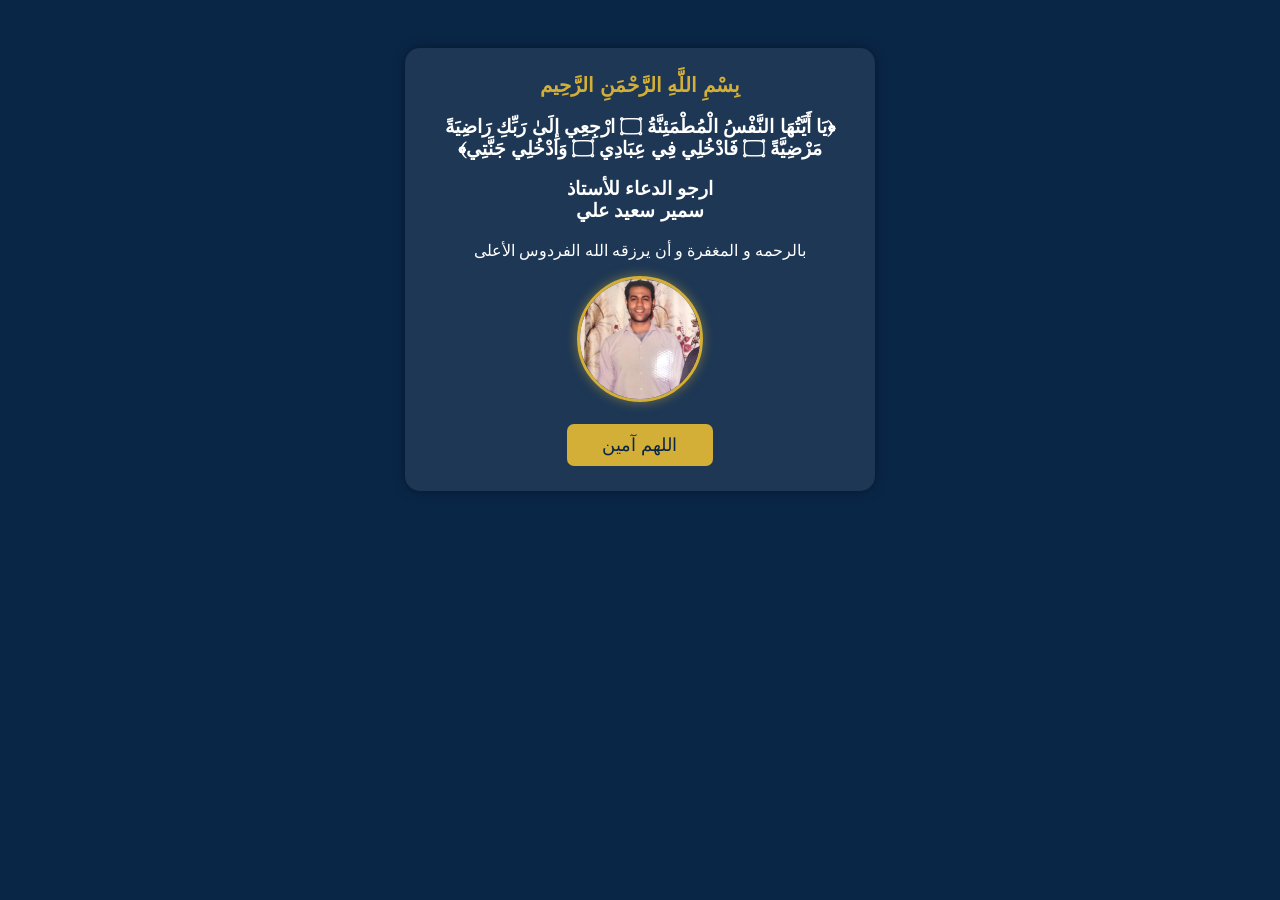
<file: index.html>
<!DOCTYPE html>
<html lang="ar" dir="rtl">
<head>
<meta charset="UTF-8">
<meta name="viewport" content="width=device-width, initial-scale=1.0">
<link rel="shortcut icon" href="WhatsApp Image 2026-05-30 at 21.33.11.jpeg" type="image/x-icon">
<title>مكتب خالد سعيد للمحاسبة</title>

<style>
    body {
        font-family: "Tajawal", Arial, sans-serif;
        background-color: #0A2647;
        color: white;
        text-align: center;
        padding: 40px;
        animation: fadeIn 1.4s ease-in-out;
    }

    .container {
        max-width: 420px;
        margin: auto;
        background: rgba(255, 255, 255, 0.08);
        padding: 25px;
        border-radius: 15px;
        box-shadow: 0 0 12px rgba(0,0,0,0.4);
        animation: fadeUp 1.2s ease;
    }

    .bismillah {
        font-size: 20px;
        margin-bottom: 10px;
        color: #D4AF37;
        font-weight: bold;
    }

    .images {
        display: flex;
        justify-content: center;
        gap: 20px;
        margin-top: 15px;
    }

    .images img {
        width: 120px;
        height: 120px;
        border-radius: 50%;
        object-fit: cover;
        border: 3px solid #D4AF37;
        box-shadow: 0 0 12px rgba(212,175,55,0.5);
        opacity: 0;
        animation: fadeInImage 1.5s forwards;
    }

    .images img:nth-child(2) {
        animation-delay: 0.4s;
    }

    button {
        margin-top: 22px;
        padding: 10px 35px;
        background-color: #D4AF37;
        border: none;
        border-radius: 7px;
        color: #0A2647;
        font-size: 18px;
        cursor: pointer;
        transition: 0.3s;
    }

    button:hover {
        transform: scale(1.05);
        opacity: 0.85;
    }

    @keyframes fadeIn {
        from {opacity: 0;}
        to {opacity: 1;}
    }

    @keyframes fadeUp {
        from {opacity: 0; transform: translateY(15px);}
        to {opacity: 1; transform: translateY(0);}
    }

    @keyframes fadeInImage {
        from {opacity: 0; transform: scale(0.85);}
        to {opacity: 1; transform: scale(1);}
    }
</style>
</head>
<body>

<div class="container">

    <div class="bismillah">بِسْمِ اللَّهِ الرَّحْمَنِ الرَّحِيم</div>

    <h3>
        ﴿يَا أَيَّتُهَا النَّفْسُ الْمُطْمَئِنَّةُ ۝ ارْجِعِي إِلَىٰ رَبِّكِ رَاضِيَةً مَرْضِيَّةً ۝ فَادْخُلِي فِي عِبَادِي ۝ وَادْخُلِي جَنَّتِي﴾
    </h3>
    <h3>
        ارجو الدعاء للأستاذ
        <br>سمير سعيد علي
    </h3>
    <p>بالرحمه و المغفرة و أن يرزقه الله الفردوس الأعلى</p>

    <div class="images">
               <img src="WhatsApp Image 2026-04-25 at 22.14.37.jpeg" alt="">
    </div>

    <button onclick="window.location.href='khaled said.html'">اللهم آمين</button>
</div>

</body>
</html>
</file>
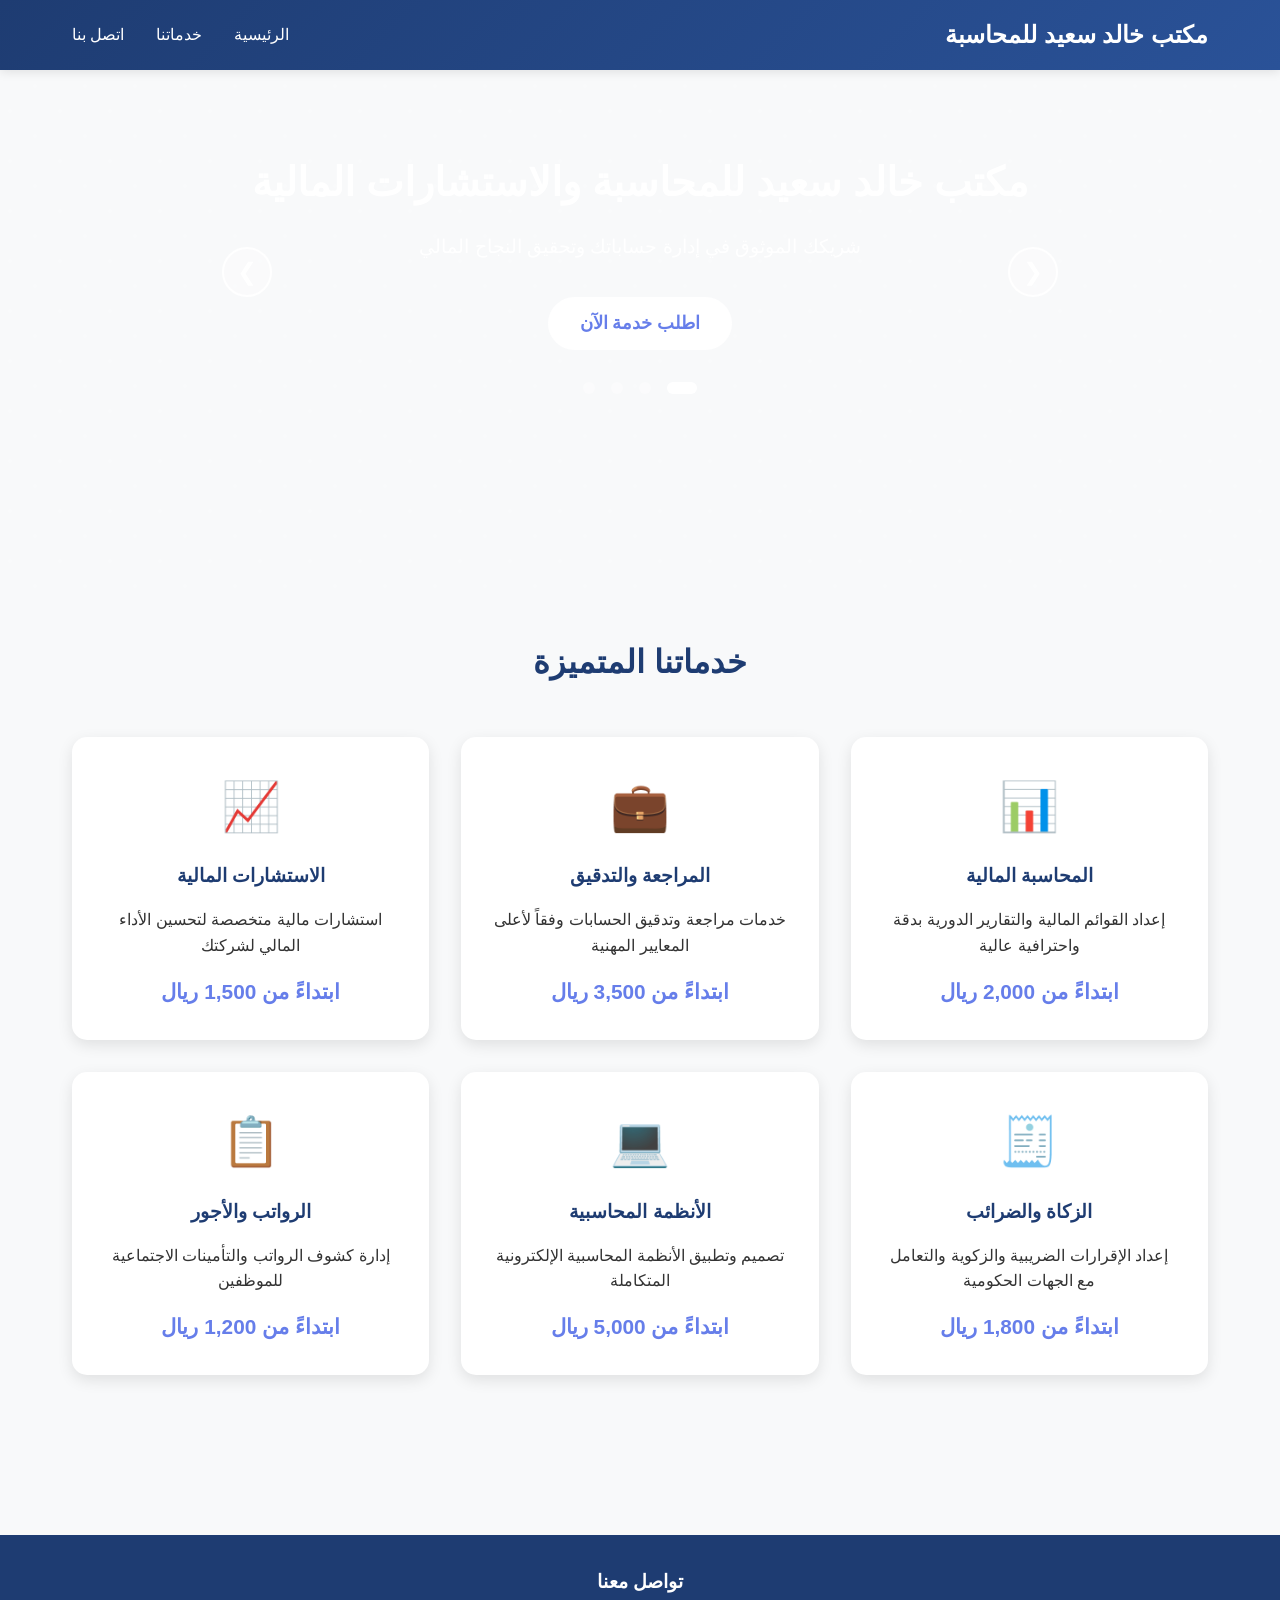
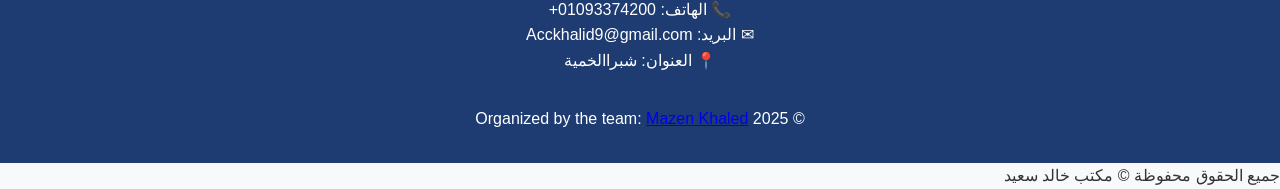
<file: gorge.html>
<!DOCTYPE html>
<html dir="rtl" lang="ar">
<head>
    <meta charset="UTF-8">
    <meta name="viewport" content="width=device-width, initial-scale=1.0">
    <title>مكتب خالد سعيد للمحاسبة والاستشارات المالية</title>
   <link rel="stylesheet" href="style.css">
</head>
<body>
    <header>
        <nav>
            <div class="logo" onclick="showPage('home')"> مكتب خالد سعيد للمحاسبة</div>
            <ul>
                <li><a onclick="showPage('home')">الرئيسية</a></li>
                <li><a onclick="scrollToServices()">خدماتنا</a></li>
                <li><a onclick="scrollToContact()">اتصل بنا</a></li>
            </ul>
        </nav>
    </header>

    <div id="homePage" class="page active">
        <section class="hero">
           
            
            <div class="carousel-container">
                <button class="carousel-arrow right" onclick="changeSlide(1)">❮</button>
                <button class="carousel-arrow left" onclick="changeSlide(-1)">❯</button>
                
                <div class="carousel-slide active">
                    <h1>مكتب خالد سعيد للمحاسبة والاستشارات المالية</h1>
                    <p>شريكك الموثوق في إدارة حساباتك وتحقيق النجاح المالي</p>
                    <button class="cta-button" onclick="scrollToServices()">
                        اطلب خدمة الآن
                    </button>
                </div>

                <div class="carousel-slide">
                    <h1>خدمات محاسبية احترافية 📊</h1>
                    <p>نقدم حلول محاسبية متكاملة للشركات والمؤسسات بأعلى معايير الجودة والدقة. فريق من المحاسبين المعتمدين في خدمتك.</p>
                    <button class="cta-button" onclick="scrollToServices()">
                        استكشف خدماتنا
                    </button>
                </div>

                <div class="carousel-slide">
                    <h1>استشارات مالية متخصصة 💼</h1>
                    <p>نساعدك في اتخاذ القرارات المالية الصحيحة وتحقيق أهدافك التجارية من خلال استشارات مالية دقيقة ومدروسة.</p>
                    <button class="cta-button" onclick="scrollToServices()">
                        احصل على استشارة
                    </button>
                </div>

                <div class="carousel-slide">
                    <h1>حلول الزكاة والضرائب 🧾</h1>
                    <p>نسهل عليك التعامل مع الهيئات الحكومية ونضمن الامتثال الكامل للأنظمة الضريبية والزكوية في المملكة.</p>
                    <button class="cta-button" onclick="scrollToServices()">
                        ابدأ الآن
                    </button>
                </div>


                <div class="carousel-dots">
                    <span class="dot active" onclick="goToSlide(0)"></span>
                    <span class="dot" onclick="goToSlide(1)"></span>
                    <span class="dot" onclick="goToSlide(2)"></span>
                    <span class="dot" onclick="goToSlide(3)"></span>
                </div>
            </div>
        </section>

        <div class="container">
            <section id="services">
                <h2 class="section-title">خدماتنا المتميزة</h2>
                <div class="services">
                    <div class="service-card" onclick="showServiceDetails('accounting')">
                        <div class="service-icon">📊</div>
                        <h3>المحاسبة المالية</h3>
                        <p>إعداد القوائم المالية والتقارير الدورية بدقة واحترافية عالية</p>
                        <div class="service-price">ابتداءً من 2,000 ريال</div>
                    </div>
                    <div class="service-card" onclick="showServiceDetails('audit')">
                        <div class="service-icon">💼</div>
                        <h3>المراجعة والتدقيق</h3>
                        <p>خدمات مراجعة وتدقيق الحسابات وفقاً لأعلى المعايير المهنية</p>
                        <div class="service-price">ابتداءً من 3,500 ريال</div>
                    </div>
                    <div class="service-card" onclick="showServiceDetails('consulting')">
                        <div class="service-icon">📈</div>
                        <h3>الاستشارات المالية</h3>
                        <p>استشارات مالية متخصصة لتحسين الأداء المالي لشركتك</p>
                        <div class="service-price">ابتداءً من 1,500 ريال</div>
                    </div>
                    <div class="service-card" onclick="showServiceDetails('tax')">
                        <div class="service-icon">🧾</div>
                        <h3>الزكاة والضرائب</h3>
                        <p>إعداد الإقرارات الضريبية والزكوية والتعامل مع الجهات الحكومية</p>
                        <div class="service-price">ابتداءً من 1,800 ريال</div>
                    </div>
                    <div class="service-card" onclick="showServiceDetails('systems')">
                        <div class="service-icon">💻</div>
                        <h3>الأنظمة المحاسبية</h3>
                        <p>تصميم وتطبيق الأنظمة المحاسبية الإلكترونية المتكاملة</p>
                        <div class="service-price">ابتداءً من 5,000 ريال</div>
                    </div>
                    <div class="service-card" onclick="showServiceDetails('payroll')">
                        <div class="service-icon">📋</div>
                        <h3>الرواتب والأجور</h3>
                        <p>إدارة كشوف الرواتب والتأمينات الاجتماعية للموظفين</p>
                        <div class="service-price">ابتداءً من 1,200 ريال</div>
                    </div>
                </div>
            </section>
        </div>
    </div>

    <div id="servicePage" class="page">
        <div class="container">
            <button class="back-button" onclick="showPage('home')">← العودة للخدمات</button>
            <div class="service-details">
                <div class="success-message" id="successMessage">
                    ✓ تم إرسال طلبك وتأكيد الدفع بنجاح! سنتواصل معك قريباً
                </div>
                
                <div id="serviceContent"></div>

                <form id="serviceForm">
                    <h3 style="color: #1e3c72; margin: 2rem 0 1rem 0;">معلومات الطلب</h3>
                    
                    <div class="form-group">
                        <label for="name">الاسم الكامل *</label>
                        <input type="text" id="name" required placeholder="أدخل اسمك الكامل">
                    </div>
                    
                    <div class="form-group">
                        <label for="email">البريد الإلكتروني *</label>
                        <input type="email" id="email" required placeholder="example@email.com">
                    </div>
                    
                    <div class="form-group">
                        <label for="phone">رقم الهاتف *</label>
                        <input type="tel" id="phone" required placeholder="05xxxxxxxx">
                    </div>
                    
                    <div class="form-group">
                        <label for="company">اسم الشركة</label>
                        <input type="text" id="company" placeholder="اسم شركتك (اختياري)">
                    </div>

                    <div class="form-group">
                        <label for="notes">ملاحظات إضافية</label>
                        <textarea id="notes" placeholder="أي معلومات إضافية تود إخبارنا بها..."></textarea>
                    </div>

                    <h3 style="color: #1e3c72; margin: 2rem 0 1rem 0;">رفع المستندات المطلوبة</h3>
                    
                    <div class="form-group">
                        <label class="file-upload-area" onclick="document.getElementById('fileInput').click()">
                            <div style="font-size: 3rem;">📎</div>
                            <div style="margin-top: 1rem;">اضغط هنا لرفع الملفات</div>
                            <div style="font-size: 0.9rem; color: #666; margin-top: 0.5rem;">
                                يمكنك رفع ملفات PDF, JPG, PNG, DOC
                            </div>
                            <input type="file" id="fileInput" multiple accept=".pdf,.jpg,.jpeg,.png,.doc,.docx">
                        </label>
                        <div class="uploaded-files" id="uploadedFiles"></div>
                    </div>

                    <div class="payment-section">
                        <h3>💳 معلومات الدفع</h3>
                        <div class="price-display" id="priceDisplay">0 ريال</div>
                        
                        <div class="alert-box">
                            الدفع آمن ومحمي بنسبة 100%
                        </div>

                        <label style="margin-top: 1rem;">اختر طريقة الدفع *</label>
                        <div class="payment-methods">
                            <div class="payment-method" onclick="selectPayment('cash', event)">
                                <div style="font-size: 2rem;">💵</div>
                                <div>الدفع عند الاستلام</div>
                            </div>
                            <div class="payment-method" onclick="selectPayment('instapay', event)">
                                <div style="font-size: 2rem;">📱</div>
                                <div>InstaPay</div>
                            </div>
                        </div>

                        <div id="instaPayDetails" style="display: none; margin-top: 1.5rem;">
                            <div class="alert-box" style="background: #2196F3;">
                                قم بتحويل المبلغ عبر InstaPay ثم ارفع صورة من الإيصال
                            </div>
                            <div class="form-group">
                                <label>رقم InstaPay للتحويل:</label>
                                <div style="background: #f0f2ff; padding: 1rem; border-radius: 8px; text-align: center; font-size: 1.2rem; font-weight: bold; color: #1e3c72;">
                                    0123456789
                                </div>
                            </div>
                            <div class="form-group">
                                <label>رفع صورة إيصال الدفع *</label>
                                <label class="file-upload-area" style="padding: 1.5rem;" onclick="document.getElementById('paymentScreenshot').click()">
                                    <div style="font-size: 2.5rem;">📸</div>
                                    <div style="margin-top: 0.5rem;">اضغط لرفع صورة الإيصال</div>
                                    <input type="file" id="paymentScreenshot" accept="image/*">
                                </label>
                                <div id="screenshotPreview"></div>
                            </div>
                        </div>

                        <div id="cashDetails" style="display: none; margin-top: 1.5rem;">
                            <div class="alert-box" style="background: #4caf50;">
                                ✓ سيتم الدفع عند استلام الخدمة أو زيارة المكتب
                            </div>
                        </div>
                    </div>

                    <button type="submit" class="submit-button" id="submitButton" disabled>
                        إتمام الطلب والدفع
                    </button>
                </form>
            </div>
        </div>
    </div>

    <footer id="contact">
        <h3>تواصل معنا</h3>
        <p>📞 الهاتف: 01093374200+</p>
        <p>✉ البريد: Acckhalid9@gmail.com</p>
        <p>📍 العنوان: شبراالخمية</p>
        <p style="margin-top: 2rem;">© 2025 Organized by the team:
            <a href="https://mazen-khaled.vercel.app">Mazen Khaled</a>
        </p>
    </footer>
    <div class="footer">جميع الحقوق محفوظة © مكتب خالد سعيد</div>
 <script src="main.js"></script>
</body>
</html>
</file>
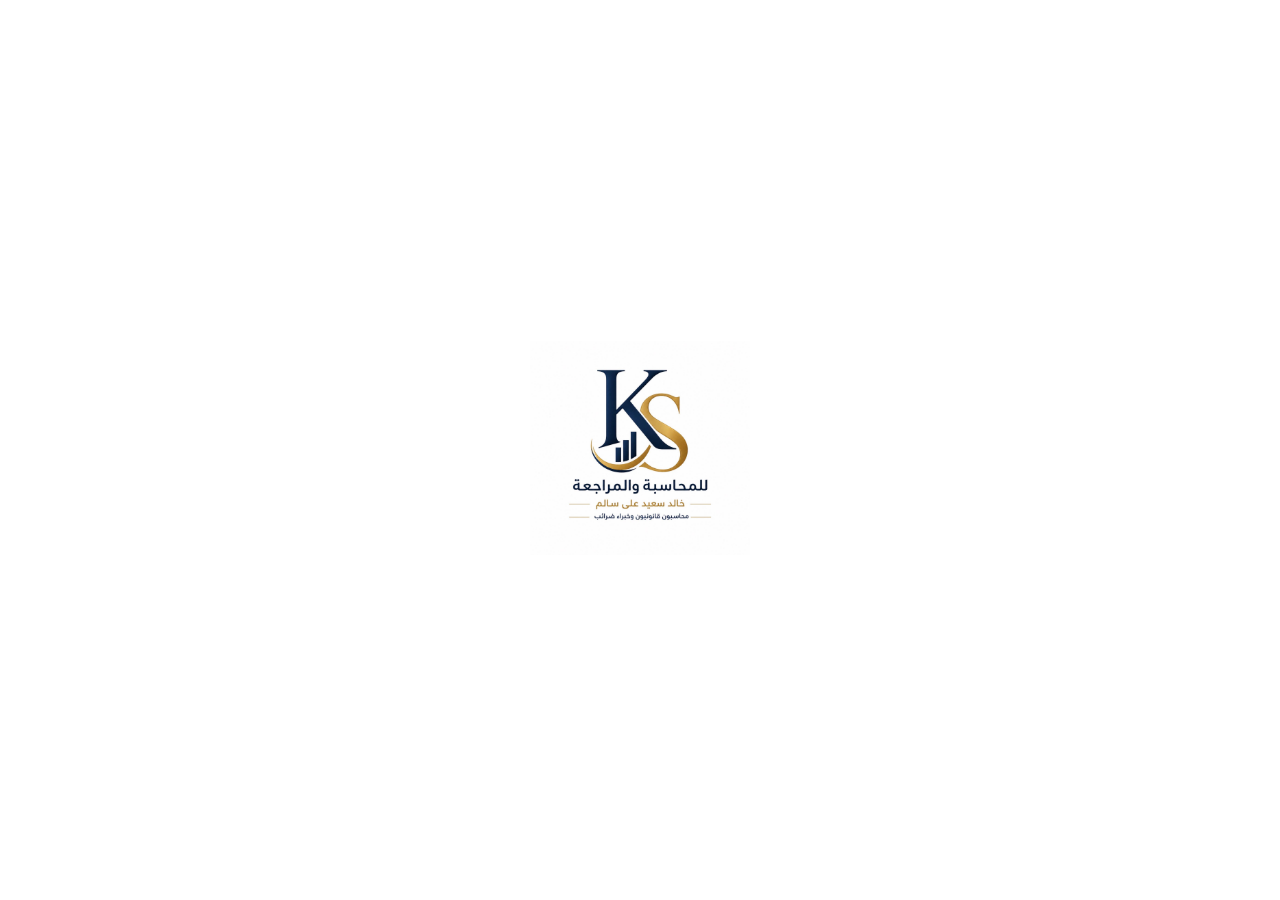
<file: logo-start.html>
<!DOCTYPE html>
<html lang="ar" dir="rtl">
<head>
<meta charset="UTF-8">
<meta name="viewport" content="width=device-width, initial-scale=1.0">
<link rel="shortcut icon" href="WhatsApp Image 2026-05-30 at 21.33.11.jpeg" type="image/x-icon">
<title>مكتب خالد سعيد للمحاسبة</title>
<style>
body {
  display: flex;
  justify-content: center;
  align-items: center;
  height: 100vh;
  margin: 0;
  background: #ffffff;
  font-family: "Tajawal", sans-serif;
}

.logo-box {
  text-align: center;
  animation: fadeIn 1.8s ease-in-out;
}

.logo-box img {
  width: 220px;
  height: auto;
}

@keyframes fadeIn {
  0% { opacity: 0; transform: scale(0.95); }
  100% { opacity: 1; transform: scale(1); }
}
</style>
</head>

<body>
<div class="logo-box">
  <img src="WhatsApp Image 2026-05-30 at 21.33.11.jpeg" alt="لوجو خالد سعيد للمحاسبة">
</div>

<script>
setTimeout(function(){
  window.location.href = "index.html.";
},3200);
</script>

</body>
</html>
</file>
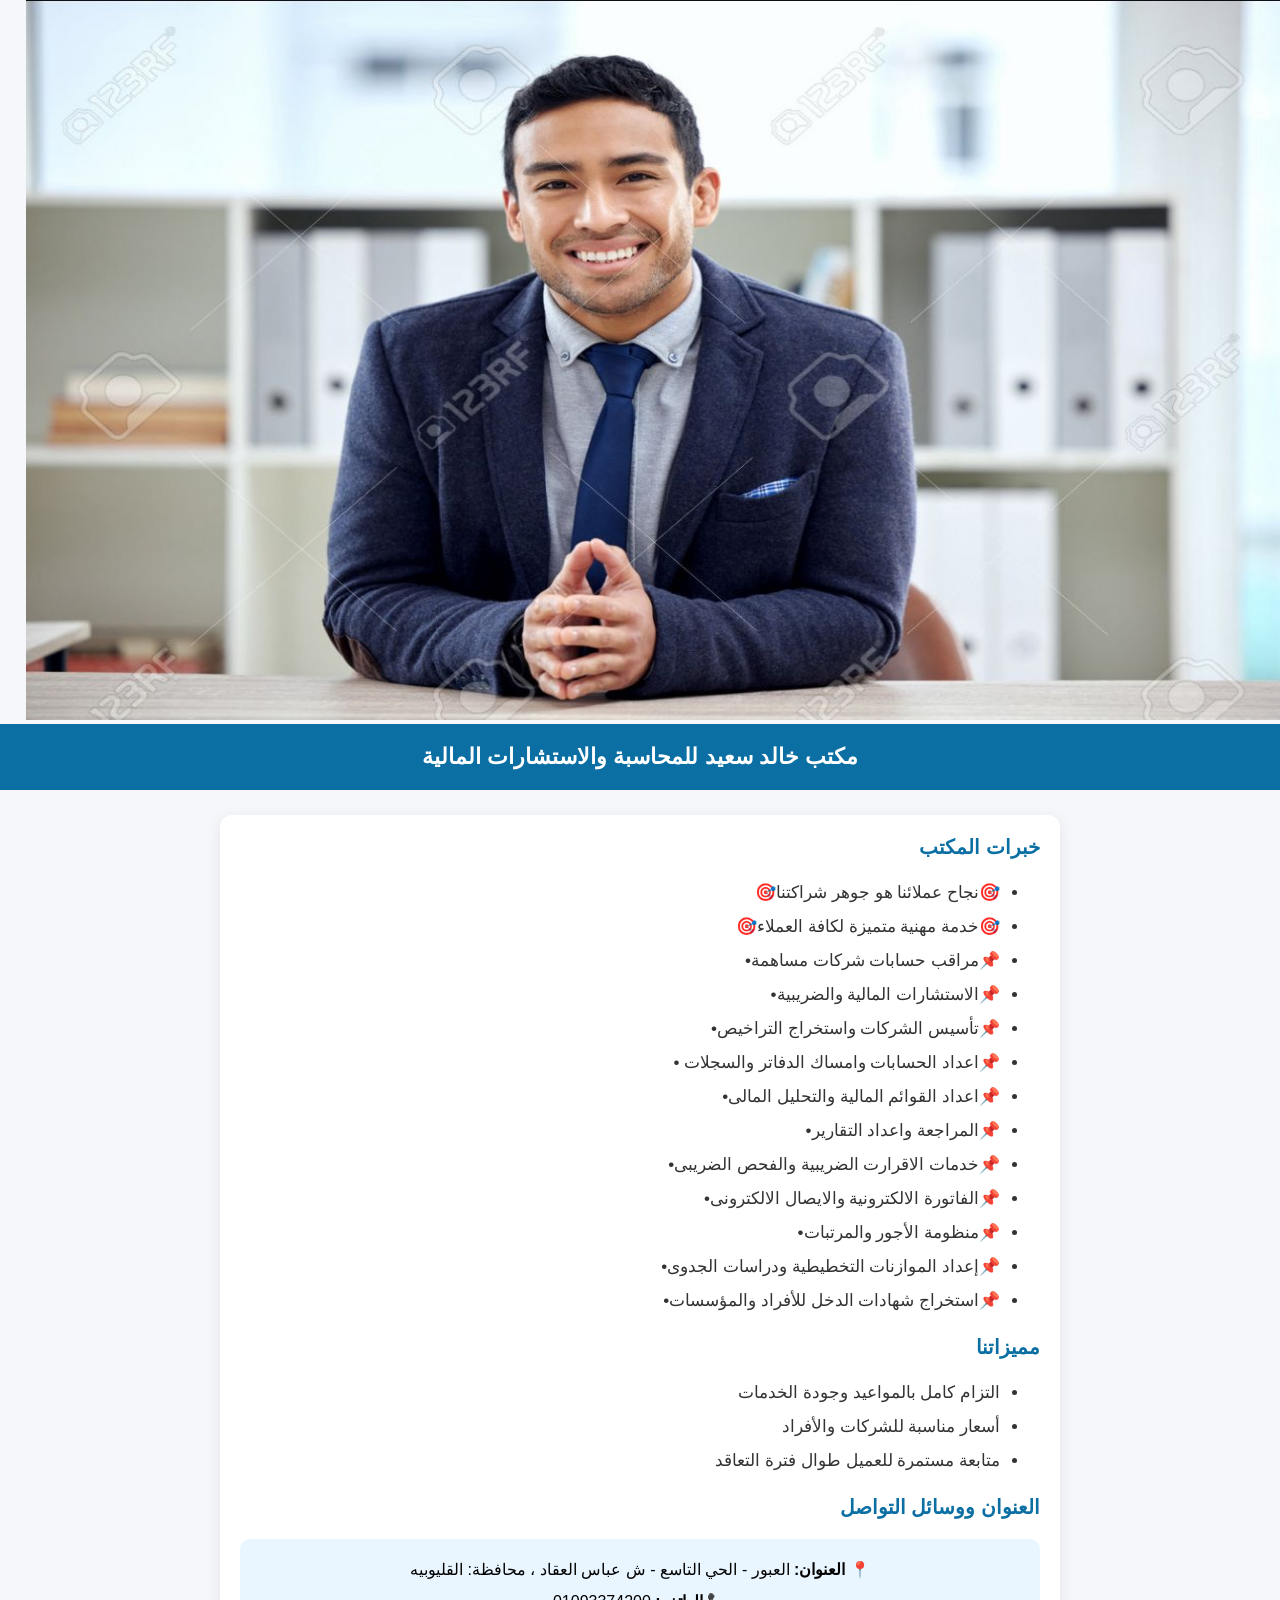
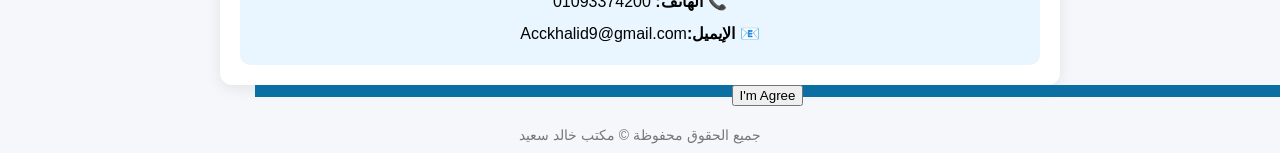
<file: Markting.html>
<!DOCTYPE html>
<html lang="ar" dir="rtl">
<head>
<meta charset="UTF-8">
<meta name="viewport" content="width=device-width, initial-scale=1.0">
<link rel="shortcut icon" href="WhatsApp Image 2026-05-30 at 21.33.11.jpeg" type="image/x-icon">
<title>مكتب خالد سعيد للمحاسبة</title>
<style>
body {
    font-family: "Tajawal", sans-serif;
    margin: 0;
    background: #f6f7fb;
}

.header {
    background: #0b6fa4;
    color: white;
    padding: 20px;
    text-align: center;
    font-weight: bold;
    font-size: 22px;
}

.container {
    width: 90%;
    max-width: 800px;
    margin: auto;
    margin-top: 25px;
    background: white;
    padding: 20px;
    border-radius: 12px;
    box-shadow: 0 4px 15px rgba(0,0,0,0.08);
}

.section-title {
    font-weight: bold;
    color: #0b6fa4;
    margin-bottom: 10px;
    font-size: 20px;
}

ul {
    line-height: 2;
    font-size: 17px;
    color: #333;
}

.contact-box {
    background: #eaf6ff;
    padding: 15px;
    border-radius: 10px;
    margin-top: 20px;
    line-height: 2;
    font-size: 16px;
    text-align: center;
}

.footer {
    text-align: center;
    margin-top: 20px;
    padding: 10px;
    color: #777;
    font-size: 14px;
}
.images img{
width: 98vw;
height: 80vh;
}
.continue-box{
    text-align: center;
    height: 12px;
    width: 1025px;
    background-color: #0b6fa4;
   
}
</style>
</head>
<body>

 <div class="images">
        <img src="WhatsApp Image 2025-11-01 at 20.27.46.jpeg" alt="صورة 1">
    </div>
<div class="header">مكتب خالد سعيد للمحاسبة والاستشارات المالية</div>

<div class="container">

<div class="section-title">خبرات المكتب</div>
<ul>
    <li>🎯نجاح عملائنا هو جوهر شراكتنا🎯</li>
    <li>🎯خدمة مهنية متميزة لكافة العملاء🎯</li>
    <li>📌مراقب حسابات شركات مساهمة•</li>
    <li>📌الاستشارات المالية والضريبية•</li>
    <li>📌تأسيس الشركات واستخراج التراخيص•</li>
    <li>📌اعداد الحسابات وامساك الدفاتر والسجلات •</li>
    <li>📌اعداد القوائم المالية والتحليل المالى•</li>
    <li>📌المراجعة واعداد التقارير•</li>
    <li>📌خدمات الاقرارت الضريبية والفحص الضريبى•</li>
    <li>📌الفاتورة الالكترونية والايصال الالكترونى•</li>
    <li>📌منظومة الأجور والمرتبات•</li>
    <li>📌إعداد الموازنات التخطيطية ودراسات الجدوى•</li>
    <li>📌استخراج شهادات الدخل للأفراد والمؤسسات•</li>
</ul>

<div class="section-title">مميزاتنا</div>
<ul>
    <li>التزام كامل بالمواعيد وجودة الخدمات</li>
    <li>أسعار مناسبة للشركات والأفراد</li>
    <li>متابعة مستمرة للعميل طوال فترة التعاقد</li>
</ul>

<div class="section-title">العنوان ووسائل التواصل</div>
<div class="contact-box">
    <b>📍 العنوان:</b>  
       العبور - الحي التاسع - ش عباس العقاد  ، محافظة: القليوبيه
    <br>
    <b>📞 الهاتف:</b> 01093374200 
    <br>
    <b>📧 الإيميل:</b>Acckhalid9@gmail.com 
    <br>
</div>

</div>

    </div>
    <div class="continue-box">
    <button onclick="window.location.href='khaled said.html'">I'm Agree</button>
</div>

<div class="footer">جميع الحقوق محفوظة © مكتب خالد سعيد</div>

</body>
</html>
</file>
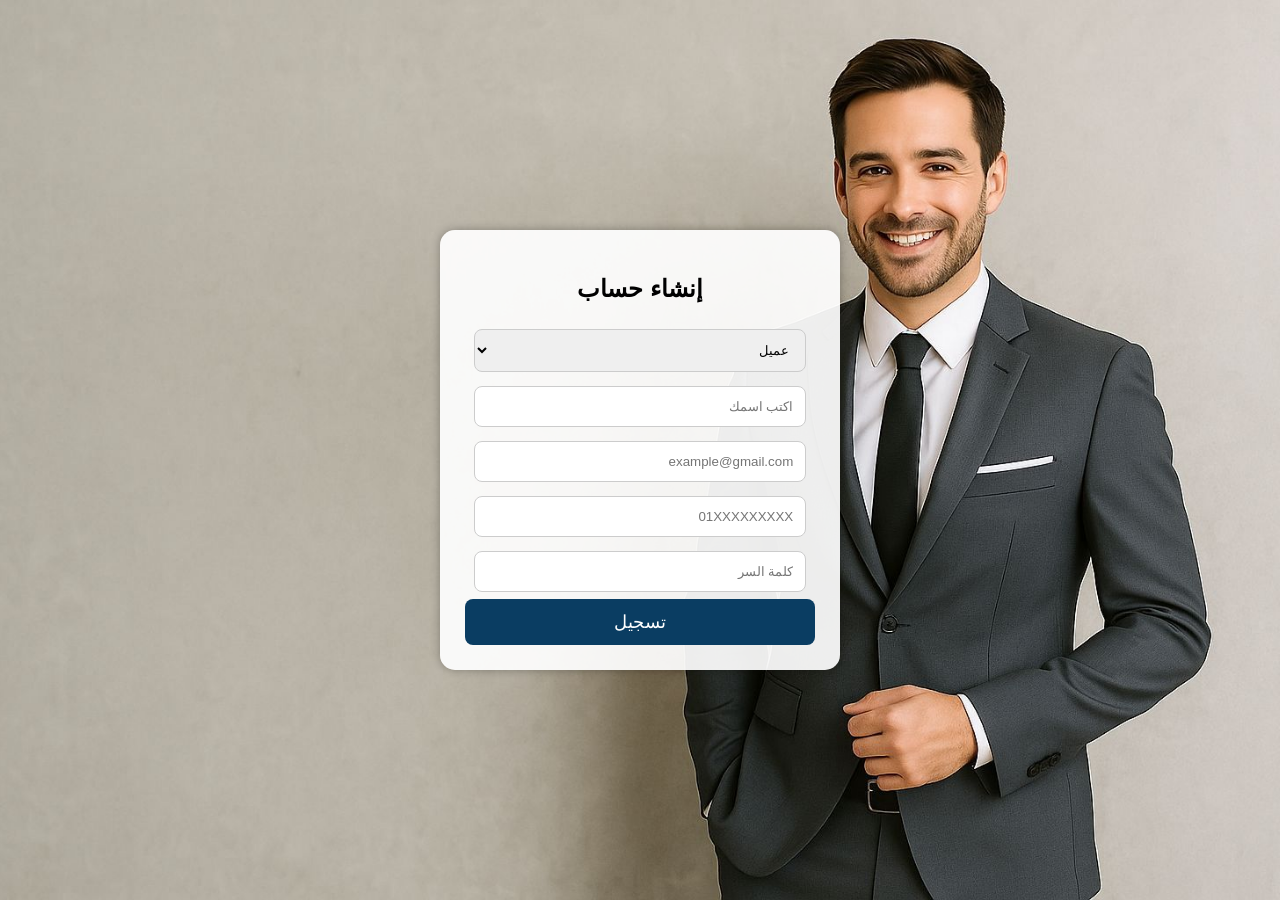
<file: register.html>
<!DOCTYPE html>
<html lang="ar" dir="rtl">
<head>
<meta charset="UTF-8" />
<meta name="viewport" content="width=device-width, initial-scale=1.0" />
<link rel="shortcut icon" href="favicon.ico" type="WhatsApp Image 2025-11-01 at 20.54.55.jpeg">
<title>تسجيل حساب</title>

<style>
body {
    font-family: "Tajawal", sans-serif;
    direction: rtl;
    background-image: url("bg.jpg.jpeg"); /* خلفية الموقع */
    background-size: cover;
    background-position: center;
    background-repeat: no-repeat;
    margin: 0;
    min-height: 100vh;
    display: flex;
    align-items: center;
    justify-content: center;
}
.form-container {
    background: rgba(255, 255, 255, 0.92);
    padding: 25px;
    border-radius: 15px;
    width: 350px;
    box-shadow: 0 0 10px rgba(0,0,0,0.3);
    text-align: center;
}

select, input {
    width: 95%;
    padding: 12px;
    margin: 7px 0;
    border: 1px solid #ccc;
    border-radius: 8px;
    box-sizing: border-box;
}

.button {
    width: 100%;
    padding: 12px;
    background: #0A3D62;
    border: none;
    border-radius: 8px;
    color: white;
    font-size: 18px;
    cursor: pointer;
}

.button:hover {
    opacity: 0.9;
}
.hidden {
    display:none;
}
</style>
</head>

<body>
<div class="form-container">
    <h2>إنشاء حساب</h2>

    <select id="userType">
        <option value="client">عميل</option>
        <option value="owner">صاحب المكتب</option>
    </select>

    <input type="text" placeholder="اكتب اسمك" id="nameField" />
    <input type="email" placeholder="example@gmail.com" id="emailField" />
    <input type="text" placeholder="01XXXXXXXXX" id="phoneField" />
    <input type="password" placeholder="كلمة السر" id="passwordField" />

    <button class="button">تسجيل</button>
</div>

<script>
/* عناصر */
const userTypeEl = document.getElementById("userType");
const nameField = document.getElementById("nameField");
const emailField = document.getElementById("emailField");
const phoneField = document.getElementById("phoneField");
const passwordField = document.getElementById("passwordField");
const submitBtn = document.querySelector(".button");

/* لو اختار المستخدم صاحب المكتب: نظهر بس الباسورد
   ولو اختار عميل: نبين كل الحقول (ضمن سلوك بسيط للمستخدم) */
userTypeEl.addEventListener("change", function() {
    if (this.value === "owner") {
        nameField.classList.add("hidden");
        emailField.classList.add("hidden");
        phoneField.classList.add("hidden");
        passwordField.placeholder = "كلمة سر صاحب المكتب";
    } else {
        nameField.classList.remove("hidden");
        emailField.classList.remove("hidden");
        phoneField.classList.remove("hidden");
        passwordField.placeholder = "كلمة السر";
    }
});

/* عند تحميل الصفحة نتأكد من الحالة الأولية (لو الصفحة رجعت) */
(function initVisibility() {
    if (userTypeEl.value === "owner") {
        nameField.classList.add("hidden");
        emailField.classList.add("hidden");
        phoneField.classList.add("hidden");
        passwordField.placeholder = "كلمة سر صاحب المكتب";
    } else {
        nameField.classList.remove("hidden");
        emailField.classList.remove("hidden");
        phoneField.classList.remove("hidden");
        passwordField.placeholder = "كلمة السر";
    }
})();

/* الحدث الأساسي للفحص والتوجيه */
submitBtn.addEventListener("click", function (e) {
    e.preventDefault();

    const userType = userTypeEl.value;
    const name = nameField.value.trim();
    const email = emailField.value.trim();
    const phone = phoneField.value.trim();
    const password = passwordField.value.trim();

    // باسورد صاحب المكتب (غيّره هنا لو حبيت)
    const ownerPassword = "Acckhaled20";

    // حالة صاحب المكتب: يظهر الباسورد فقط — نتحقق منه
    if (userType === "owner") {
        if (password === "") {
            alert("من فضلك اكتب كلمة سر");
            return;
        }

        if (password !== ownerPassword) {
            alert("كلمة السر غير صحيحة. غير مسموح بالدخول.");
            return;
        }

        // تسجيل محلي اختياري
        localStorage.setItem("user", JSON.stringify({ type: "owner" }));

        // تحويل لصفحة المدير
        window.location.href = "owner.html";
        return;
    }

    // حالة العميل: نتحقق من الحقول كلها
    if (name === "") {
        alert("اكتب اسمك يا باشا.");
        return;
    }

    const emailPattern = /^[^\s@]+@[^\s@]+\.[^\s@]+$/;
    if (!emailPattern.test(email)) {
        alert("ادخل إيميل صالح.");
        return;
    }

    const phonePattern = /^01[0-2,5][0-9]{8}$/;
    if (!phonePattern.test(phone)) {
        alert("ادخل رقم موبايل مصري صحيح.");
        return;
    }

    if (password.length < 6) {
        alert("كلمة السر لازم تكون 6 أحرف أو أكتر.");
        return;
    }

    // لو كله تمام نحفظ بيانات العميل محلياً (مؤقت)
    localStorage.setItem("user", JSON.stringify({
        type: "client",
        name: name,
        email: email,
        phone: phone
    }));

    // تحويل لصفحة الماركتينج أو الصفحة التالية
    window.location.href = "Markting.html";
});
</script>
</body>
</html>
</file>
<file: style.css>
* {
            margin: 0;
            padding: 0;
            box-sizing: border-box;
        }

        body {
            font-family: 'Segoe UI', Tahoma, Geneva, Verdana, sans-serif;
            line-height: 1.6;
            color: #333;
            background: #f8f9fa;
        }

        header {
            background: linear-gradient(135deg, #1e3c72 0%, #2a5298 100%);
            color: white;
            padding: 1rem 0;
            box-shadow: 0 2px 10px rgba(0,0,0,0.1);
            position: sticky;
            top: 0;
            z-index: 1000;
        }

        nav {
            max-width: 1200px;
            margin: 0 auto;
            display: flex;
            justify-content: space-between;
            align-items: center;
            padding: 0 2rem;
        }

        .logo {
            font-size: 1.5rem;
            font-weight: bold;
            cursor: pointer;
        }

        nav ul {
            display: flex;
            list-style: none;
            gap: 2rem;
        }

        nav a {
            color: white;
            text-decoration: none;
            transition: opacity 0.3s;
            cursor: pointer;
        }

        nav a:hover {
            opacity: 0.8;
        }

        .hero {
            color: white;
            padding: 5rem 2rem;
            text-align: center;
            position: relative;
            overflow: hidden;
            min-height: 519px;
            background-size: cover;
            background-position: center;
            background-attachment: fixed;
            transition: background-image 1s ease-in-out;
        }

        .hero::before {
            content: '';
            position: absolute;
            top: 0;
            left: 0;
            right: 0;
            bottom: 0;
            z-index: 1;
        }

        .hero::after {
            content: '';
            position: absolute;
            top: -50%;
            left: -50%;
            width: 200%;
            height: 200%;
            background-image: 
                radial-gradient(circle, rgba(255,255,255,0.1) 2px, transparent 2px),
                radial-gradient(circle, rgba(255,255,255,0.1) 2px, transparent 2px);
            background-size: 50px 50px;
            background-position: 0 0, 25px 25px;
            animation: moveBackground 20s linear infinite;
            z-index: 2;
        }

        @keyframes moveBackground {
            0% {
                transform: translate(0, 0);
            }
            100% {
                transform: translate(50px, 50px);
            }
        }

        .floating-icon {
            position: absolute;
            font-size: 3rem;
            opacity: 0.3;
            animation: float 6s ease-in-out infinite;
            z-index: 3;
        }

        .floating-icon:nth-child(1) {
            top: 10%;
            left: 10%;
            animation-delay: 0s;
        }

        .floating-icon:nth-child(2) {
            top: 60%;
            left: 15%;
            animation-delay: 1s;
        }

        .floating-icon:nth-child(3) {
            top: 20%;
            right: 15%;
            animation-delay: 2s;
        }

        .floating-icon:nth-child(4) {
            top: 70%;
            right: 10%;
            animation-delay: 3s;
        }

        @keyframes float {
            0%, 100% {
                transform: translateY(0) rotate(0deg);
            }
            25% {
                transform: translateY(-20px) rotate(5deg);
            }
            50% {
                transform: translateY(-40px) rotate(-5deg);
            }
            75% {
                transform: translateY(-20px) rotate(5deg);
            }
        }

        .carousel-container {
            position: relative;
            max-width: 900px;
            margin: 0 auto;
            z-index: 10;
        }

        .carousel-slide {
            display: none;
        }

        .carousel-slide.active {
            display: block;
            animation: fadeIn 0.8s;
        }

        .carousel-slide.active {
            display: block;
        }

        @keyframes fadeIn {
            from {
                opacity: 0;
                transform: translateY(20px);
            }
            to {
                opacity: 1;
                transform: translateY(0);
            }
        }

        .hero h1 {
            font-size: 2.5rem;
            margin-bottom: 1rem;
        }

        .hero p {
            font-size: 1.2rem;
            margin-bottom: 2rem;
            line-height: 1.8;
        }

        .carousel-dots {
            display: flex;
            justify-content: center;
            gap: 1rem;
            margin-top: 2rem;
        }

        .dot {
            width: 12px;
            height: 12px;
            border-radius: 50%;
            background: rgba(255, 255, 255, 0.4);
            cursor: pointer;
            transition: all 0.3s;
        }

        .dot.active {
            background: white;
            width: 30px;
            border-radius: 6px;
        }

        .carousel-arrow {
            position: absolute;
            top: 50%;
            transform: translateY(-50%);
            background: rgba(255, 255, 255, 0.2);
            border: 2px solid white;
            color: white;
            width: 50px;
            height: 50px;
            border-radius: 50%;
            font-size: 1.5rem;
            cursor: pointer;
            transition: all 0.3s;
            z-index: 10;
        }

        .carousel-arrow:hover {
            background: rgba(255, 255, 255, 0.3);
            transform: translateY(-50%) scale(1.1);
        }

        .carousel-arrow.left {
            left: 2rem;
        }

        .carousel-arrow.right {
            right: 2rem;
        }

        .cta-button {
            background: white;
            color: #667eea;
            padding: 1rem 2rem;
            border: none;
            border-radius: 50px;
            font-size: 1.1rem;
            font-weight: bold;
            cursor: pointer;
            transition: transform 0.3s, box-shadow 0.3s;
        }

        .cta-button:hover {
            transform: translateY(-3px);
            box-shadow: 0 10px 20px rgba(0,0,0,0.2);
        }

        .container {
            max-width: 1200px;
            margin: 0 auto;
            padding: 3rem 2rem;
        }

        .services {
            display: grid;
            grid-template-columns: repeat(auto-fit, minmax(280px, 1fr));
            gap: 2rem;
            margin: 3rem 0;
        }

        .service-card {
            background: white;
            padding: 2rem;
            border-radius: 15px;
            box-shadow: 0 5px 15px rgba(0,0,0,0.1);
            transition: transform 0.3s, box-shadow 0.3s;
            text-align: center;
            cursor: pointer;
        }

        .service-card:hover {
            transform: translateY(-10px);
            box-shadow: 0 15px 30px rgba(0,0,0,0.2);
        }

        .service-icon {
            font-size: 3rem;
            margin-bottom: 1rem;
        }

        .service-card h3 {
            color: #1e3c72;
            margin-bottom: 1rem;
        }

        .service-price {
            color: #667eea;
            font-size: 1.3rem;
            font-weight: bold;
            margin-top: 1rem;
        }

        .section-title {
            text-align: center;
            font-size: 2rem;
            color: #1e3c72;
            margin-bottom: 2rem;
        }

        .page {
            display: none;
        }

        .page.active {
            display: block;
        }

        .service-details {
            background: white;
            padding: 3rem;
            border-radius: 15px;
            box-shadow: 0 5px 20px rgba(0,0,0,0.1);
            max-width: 900px;
            margin: 0 auto;
        }

        .back-button {
            background: #6c757d;
            color: white;
            padding: 0.8rem 2rem;
            border: none;
            border-radius: 50px;
            cursor: pointer;
            margin-bottom: 2rem;
            transition: background 0.3s;
        }

        .back-button:hover {
            background: #5a6268;
        }

        .required-docs {
            background: #f8f9fa;
            padding: 1.5rem;
            border-radius: 10px;
            margin: 2rem 0;
        }

        .required-docs h3 {
            color: #1e3c72;
            margin-bottom: 1rem;
        }

        .required-docs ul {
            margin-right: 2rem;
        }

        .required-docs li {
            margin-bottom: 0.5rem;
            line-height: 1.8;
        }

        .form-group {
            margin-bottom: 1.5rem;
        }

        label {
            display: block;
            margin-bottom: 0.5rem;
            font-weight: bold;
            color: #333;
        }

        input, textarea, select {
            width: 100%;
            padding: 0.8rem;
            border: 2px solid #e0e0e0;
            border-radius: 8px;
            font-size: 1rem;
            transition: border-color 0.3s;
            font-family: inherit;
        }

        input:focus, textarea:focus, select:focus {
            outline: none;
            border-color: #667eea;
        }

        textarea {
            resize: vertical;
            min-height: 120px;
        }

        .file-upload-area {
            border: 3px dashed #667eea;
            border-radius: 10px;
            padding: 2rem;
            text-align: center;
            background: #f8f9ff;
            cursor: pointer;
            transition: all 0.3s;
        }

        .file-upload-area:hover {
            background: #f0f2ff;
            border-color: #764ba2;
        }

        .file-upload-area input {
            display: none;
        }

        .uploaded-files {
            margin-top: 1rem;
        }

        .file-item {
            background: #e7f3ff;
            padding: 0.8rem;
            border-radius: 8px;
            margin-bottom: 0.5rem;
            display: flex;
            justify-content: space-between;
            align-items: center;
        }

        .file-item button {
            background: #dc3545;
            color: white;
            border: none;
            padding: 0.3rem 0.8rem;
            border-radius: 5px;
            cursor: pointer;
        }

        .payment-section {
            background: #fff8e1;
            padding: 2rem;
            border-radius: 10px;
            margin: 2rem 0;
            border: 2px solid #ffc107;
        }

        .payment-section h3 {
            color: #1e3c72;
            margin-bottom: 1rem;
        }

        .price-display {
            font-size: 2rem;
            color: #667eea;
            font-weight: bold;
            text-align: center;
            margin: 1rem 0;
        }

        .payment-methods {
            display: grid;
            grid-template-columns: repeat(auto-fit, minmax(150px, 1fr));
            gap: 1rem;
            margin: 1.5rem 0;
        }

        .payment-method {
            border: 2px solid #e0e0e0;
            padding: 1rem;
            border-radius: 10px;
            text-align: center;
            cursor: pointer;
            transition: all 0.3s;
        }

        .payment-method:hover {
            border-color: #667eea;
            background: #f8f9ff;
        }

        .payment-method.selected {
            border-color: #667eea;
            background: #667eea;
            color: white;
        }

        .submit-button {
            background: linear-gradient(135deg, #667eea 0%, #764ba2 100%);
            color: white;
            padding: 1rem 3rem;
            border: none;
            border-radius: 50px;
            font-size: 1.1rem;
            font-weight: bold;
            cursor: pointer;
            width: 100%;
            transition: transform 0.3s, box-shadow 0.3s;
        }

        .submit-button:hover:not(:disabled) {
            transform: translateY(-2px);
            box-shadow: 0 10px 20px rgba(102, 126, 234, 0.4);
        }

        .submit-button:disabled {
            background: #ccc;
            cursor: not-allowed;
            transform: none;
        }

        footer {
            background: #1e3c72;
            color: white;
            text-align: center;
            padding: 2rem;
            margin-top: 4rem;
        }

        .success-message {
            display: none;
            background: #4caf50;
            color: white;
            padding: 1.5rem;
            border-radius: 8px;
            margin-bottom: 2rem;
            text-align: center;
        }

        .alert-box {
            background: #ff9800;
            color: white;
            padding: 1rem;
            border-radius: 8px;
            margin-bottom: 1rem;
            text-align: center;
        }

        @media (max-width: 768px) {
            nav ul {
                gap: 1rem;
                font-size: 0.9rem;
            }

            .hero h1 {
                font-size: 2rem;
            }

            .service-details {
                padding: 2rem 1.5rem;
            }

            .payment-methods {
                grid-template-columns: 1fr;
            }

            .carousel-arrow {
                width: 40px;
                height: 40px;
                font-size: 1.2rem;
            }

            .carousel-arrow.left {
                left: 0.5rem;
            }

            .carousel-arrow.right {
                right: 0.5rem;
            }
        }
</file>
